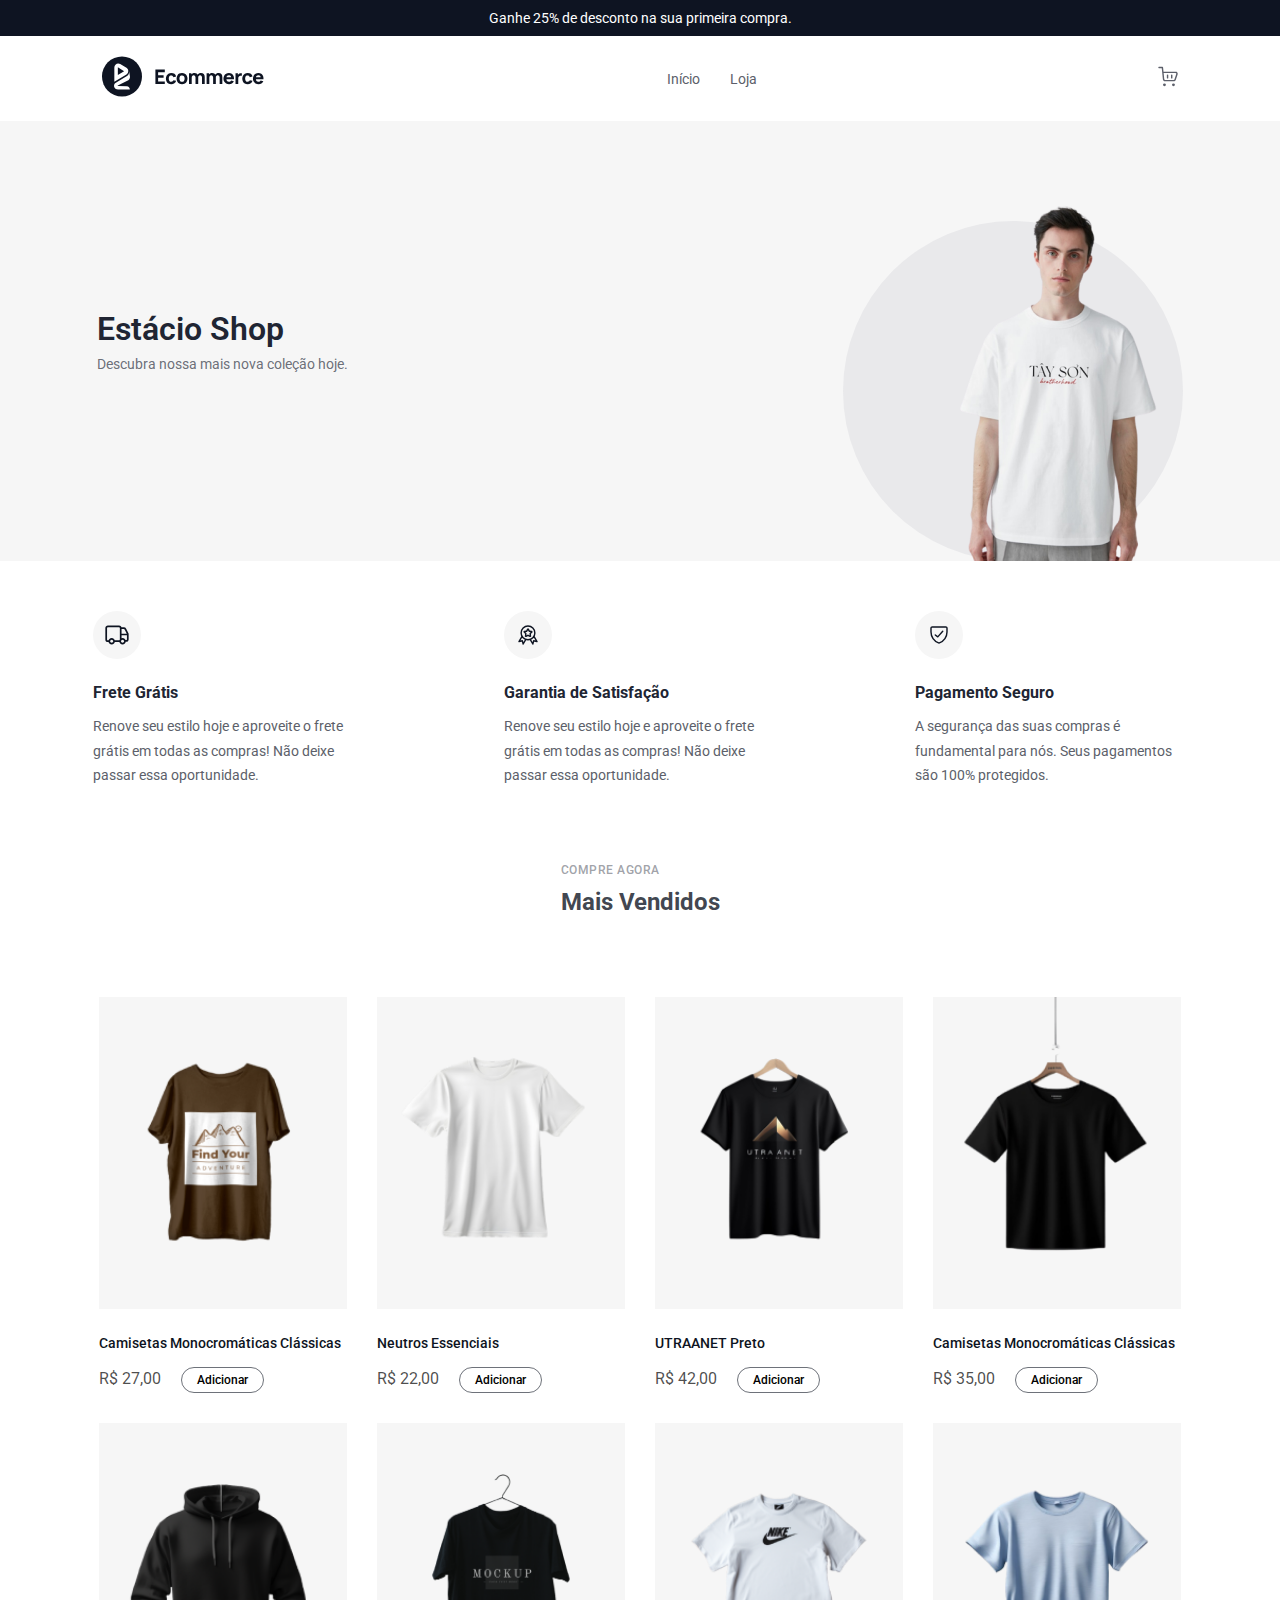
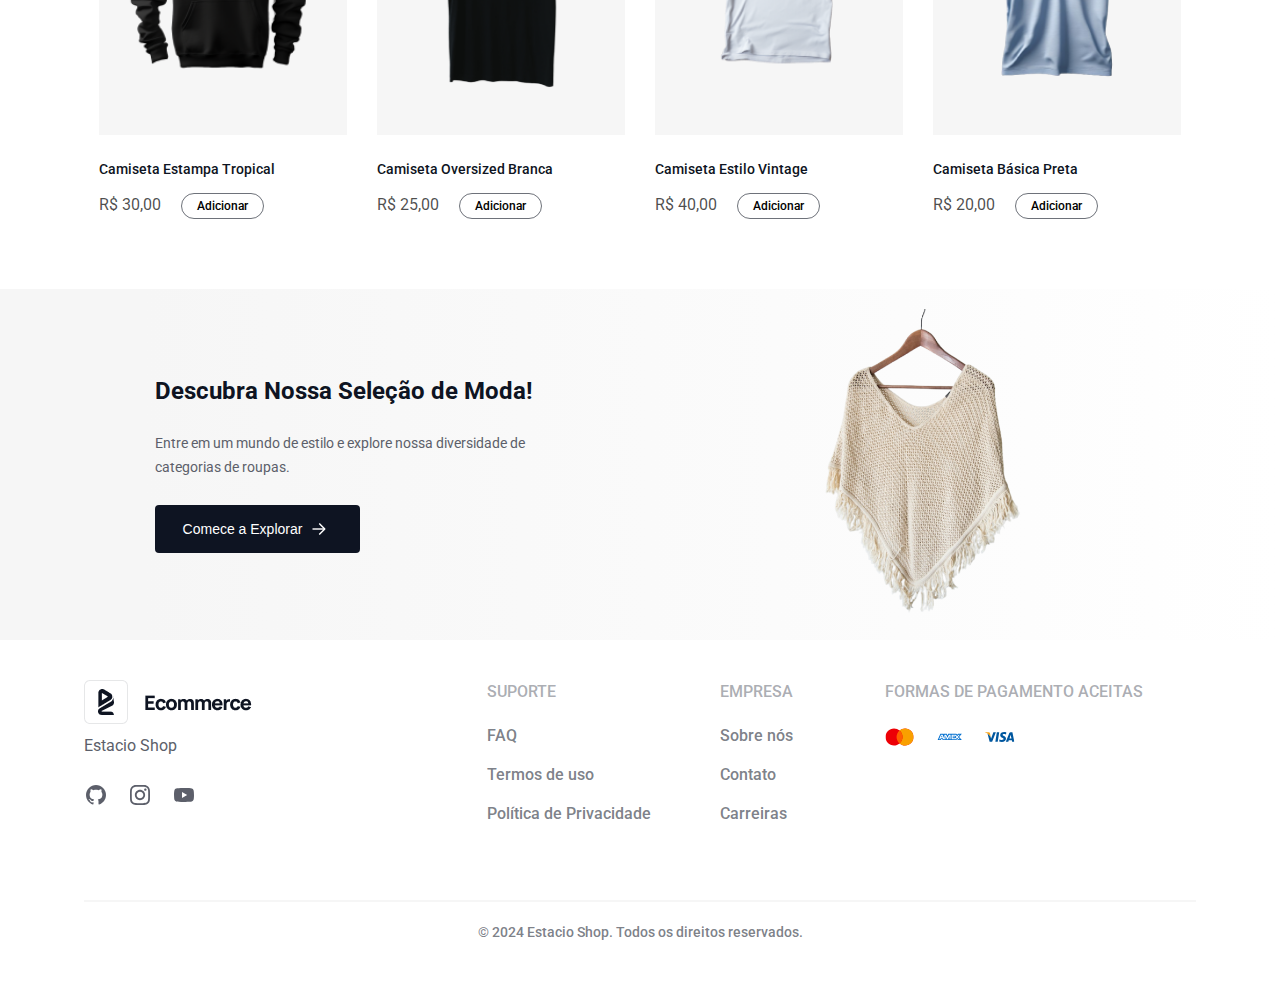
<file: index.html>
<!DOCTYPE html>
<html lang="pt-br">

<head>
  <meta charset="UTF-8">
  <meta http-equiv="X-UA-Compatible" content="IE=edge" />
  <link rel="preconnect" href="https://fonts.googleapis.com" />
  <link rel="preconnect" href="https://fonts.gstatic.com" crossorigin />
  <link href="https://fonts.googleapis.com/css2?family=Roboto:wght@100;300;400;500&display=swap" rel="stylesheet" />
  <meta name="viewport" content="width=device-width, initial-scale=1.0" />
  <link rel="stylesheet" type="text/css" href="./assets/css/reset.css" />
  <link rel="stylesheet" type="text/css" href="./assets/css/styles.css" />
  <title>Estacio Shop</title>
</head>

<body>
  <div class="sub-header">
    <span>Ganhe 25% de desconto na sua primeira compra.</span>
  </div>
  
  <header class="header">
    <a href="#">
      <img src="./assets/images/logo.svg" alt="logo" />
    </a>
    <ul>
      <li><a href="/">Início</a></li>
      <li><a href="/loja.html">Loja</a></li>
    </ul>
    <a href="/carrinho.html" >
      <img src="./assets/images/carrinho.svg" alt="logo" />
      <span id='count'></span>
    </a>
  </header>

  <main>
    <section class="banner">
      <div class="banner-main">
        <div class="banner-container-main">
          <div class="banner-container-description">
            <span class="banner-content-title">
              Estácio Shop
            </span>
            <span class="banner-content-description">Descubra nossa mais nova coleção hoje.</span>
          </div>
          <div class="container-img-banner">
            <div class="ball-background"></div>
            <img src="./assets/images/hero-image.png" alt="Hero Image" srcset="">
          </div>
        </div>
      </div>
    </section>

    <section class="features">
      <div class="card">
        <div class="circle">
          <img src="./assets/images/delivery.svg" />
        </div>
        <h4 class="card-title">Frete Grátis</h4>
        <p class="card-description">
          Renove seu estilo hoje e aproveite o frete grátis em todas as compras! Não deixe passar essa oportunidade.</p>
      </div>

      <div class="card">
        <div class="circle">
          <img src="./assets/images/star.svg" />
        </div>
        <h4 class="card-title">Garantia de Satisfação</h4>
        <p class="card-description">Renove seu estilo hoje e aproveite o frete grátis em todas as compras! Não deixe
          passar essa oportunidade.</p>
      </div>

      <div class="card">
        <div class="circle">
          <img src="./assets/images/shield.svg" />
        </div>
        <h4 class="card-title">Pagamento Seguro</h4>
        <p class="card-description">A segurança das suas compras é fundamental para nós. Seus pagamentos são 100%
          protegidos.</p>
      </div>
    </section>

    <section class="section-best-seller">
      <div class="best-seller-main">

        <div class="best-seller-container-description-main">
          <span class="best-seller-content-title-main">
            COMPRE AGORA
          </span>
          <span class="best-seller-content-description-main">
            Mais Vendidos
          </span>
        </div>

        <div class="grid-best-seller"  id="product-list">
         
        </div>
      </div>
    </section>

    <section class="section-category-cta">
      <div class="category-cta-main">
        <div class="category-cta-content">
          <div class="category-cta-container">
            <span class="category-cta-container-title">
              Descubra Nossa Seleção de Moda!
            </span>
            <span class="category-cta-container-description">
              Entre em um mundo de estilo e explore nossa diversidade de categorias de roupas.
            </span>
            <a href="/loja.html">
              <button class="button-category-cta">
                Comece a Explorar
                <img src="./assets/images/arrow-right.svg" alt="icone arrow right" />
              </button>
            </a>
          </div>
          <img class="img-category-cta-content" src="./assets/images/category-image.png" alt="icone arrow right" />
        </div>
      </div>
    </section>
  </main>

  <footer class="footer">
    <div class="footer-main">
      <div class="footer-container">
        <img src="./assets/images/Footer.png" alt="logo" />
        <span class="footer-description">
          Estacio Shop
        </span>
        <div class="footer-list-social-midia">
          <a href="https://github.com/juaopedrosilva/site-estacio" target="_blank">
            <img src="./assets/images/github.svg" alt="logo do github" />
          </a>
          <a  href="https://instagram.com/estacio-shop" target="_blank">

          <img src="./assets/images/instagram.svg" alt="logo do instagram" />
        </a>
        <a href="https://youtube.com/estacio-shop" target="_blank">

          <img src="./assets/images/youtube.svg" alt="logo do youtube" />
        </a>

        </div>
      </div>
  
      <div class="footer-container-list">
        <div class="footer-content-list">
          <span class="footer-title-list">SUPORTE</span>
          <ul>
            <li>FAQ</li>
            <li>Termos de uso</li>
            <li>Política de Privacidade</li>
          </ul>
        </div>
  
        <div class="footer-content-list">
          <span class="footer-title-list">EMPRESA</span>
          <ul>
            <li>Sobre nós</li>
            <li>Contato</li>
            <li>Carreiras</li>
          </ul>
        </div>
      </div>
  
      <div class="footer-container-list-payments">
        <div>
          <span class="footer-title-list">FORMAS DE PAGAMENTO ACEITAS</span>
          <div class="footer-list-payments">
            <img src="./assets/images/mastercard.svg" alt="logo do mastercard" />
            <img src="./assets/images/amex.svg" alt="logo do amex" />
            <img src="./assets/images/visa.svg" alt="logo do visa" />
          </div>
        </div>
      </div>
  
      <div class="footer-container-copy">
        &copy; 2024 Estacio Shop. Todos os direitos reservados.
      </div>
    </div>
  </footer>
  <script src="../assets/js/main.js"></script>
  <script src="../assets/js/cart.js"></script>
</body>
</html>
</file>
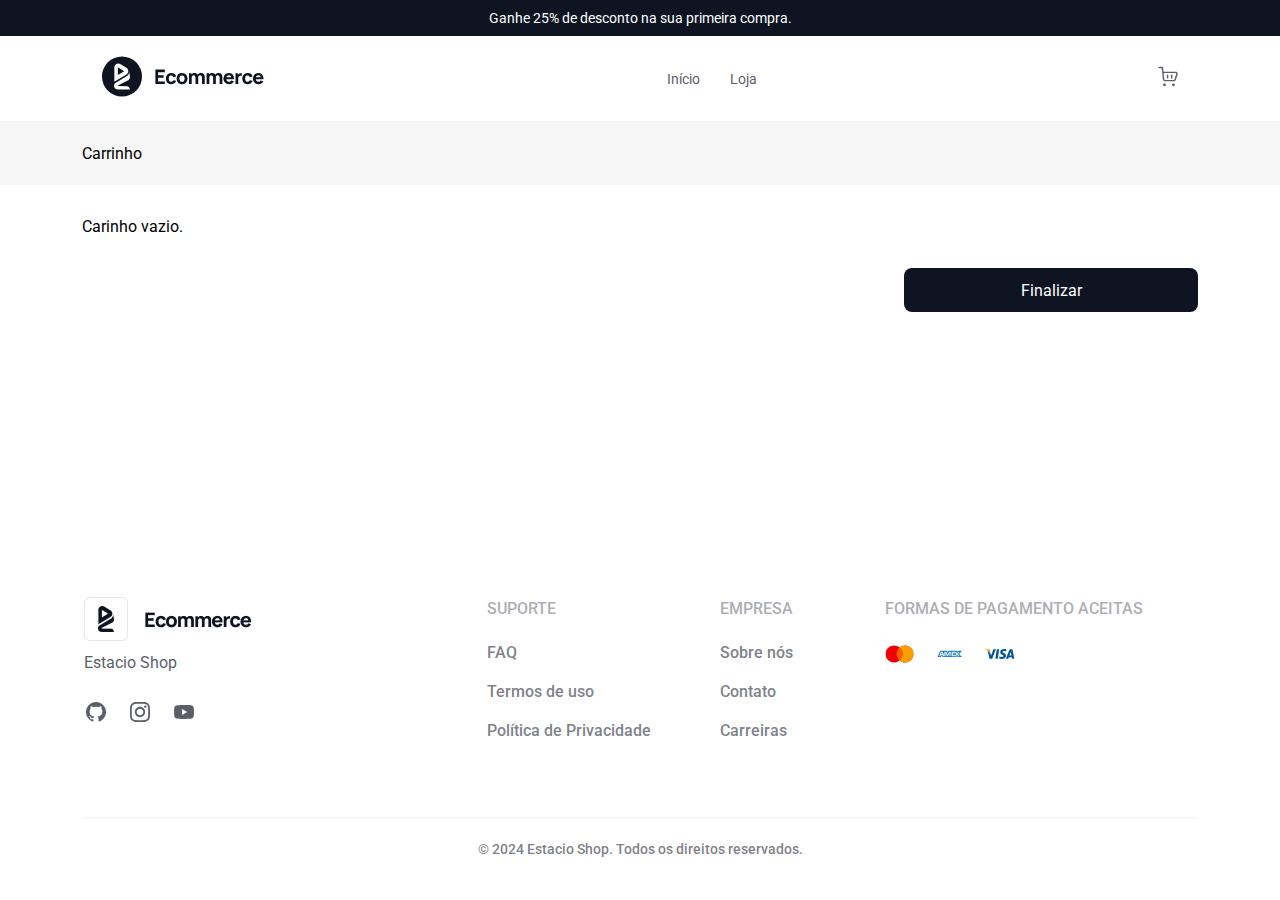
<file: carrinho.html>
<!DOCTYPE html>
<html lang="pt-br">

<head>
   <meta charset="UTF-8">
   <meta http-equiv="X-UA-Compatible" content="IE=edge" />
   <link rel="preconnect" href="https://fonts.googleapis.com" />
   <link rel="preconnect" href="https://fonts.gstatic.com" crossorigin />
   <link href="https://fonts.googleapis.com/css2?family=Roboto:wght@100;300;400;500&display=swap" rel="stylesheet" />
   <meta name="viewport" content="width=device-width, initial-scale=1.0" />
   <link rel="stylesheet" type="text/css" href="./assets/css/reset.css" />
   <link rel="stylesheet" type="text/css" href="./assets/css/styles.css" />
   <link rel="stylesheet" type="text/css" href="./assets/css/cart.css" />
   <title>Meu Carrinho | Estacio Shop</title>
</head>

<body>
   <div class="sub-header">
      <span>Ganhe 25% de desconto na sua primeira compra.</span>
   </div>
   <header class="header">
      <a href="#">
         <img src="./assets/images/logo.svg" alt="logo" />
      </a>
      <ul>
         <li><a href="/">Início</a></li>
         <li><a href="/loja.html">Loja</a></li>
      </ul>
      <a href="/carrinho.html" >
        <img src="./assets/images/carrinho.svg" alt="logo" />
        <span id='count'></span>
      </a>
   </header>
   <main>
      <div class="breadcrumb">
         <div class="breadcrumb-content">
            Carrinho
         </div>
      </div>
      <section class="section-cart-list" id="cart-list">
      </section>
      <section class="section-cart-checkout" >
         <a href="/finalizar.html">Finalizar</a>
      </section>

   </main>
   <footer class="footer">
      <div class="footer-main">
        <div class="footer-container">
          <img src="./assets/images/Footer.png" alt="logo" />
          <span class="footer-description">
            Estacio Shop
          </span>
          <div class="footer-list-social-midia">
            <a href="https://github.com/juaopedrosilva/site-estacio" target="_blank">
              <img src="./assets/images/github.svg" alt="logo do github" />
            </a>
            <a  href="https://instagram.com/estacio-shop" target="_blank">
  
            <img src="./assets/images/instagram.svg" alt="logo do instagram" />
          </a>
          <a href="https://youtube.com/estacio-shop" target="_blank">
  
            <img src="./assets/images/youtube.svg" alt="logo do youtube" />
          </a>
  
          </div>
        </div>
    
        <div class="footer-container-list">
          <div class="footer-content-list">
            <span class="footer-title-list">SUPORTE</span>
            <ul>
              <li>FAQ</li>
              <li>Termos de uso</li>
              <li>Política de Privacidade</li>
            </ul>
          </div>
    
          <div class="footer-content-list">
            <span class="footer-title-list">EMPRESA</span>
            <ul>
              <li>Sobre nós</li>
              <li>Contato</li>
              <li>Carreiras</li>
            </ul>
          </div>
        </div>
    
        <div class="footer-container-list-payments">
          <div>
            <span class="footer-title-list">FORMAS DE PAGAMENTO ACEITAS</span>
            <div class="footer-list-payments">
              <img src="./assets/images/mastercard.svg" alt="logo do mastercard" />
              <img src="./assets/images/amex.svg" alt="logo do amex" />
              <img src="./assets/images/visa.svg" alt="logo do visa" />
            </div>
          </div>
        </div>
    
        <div class="footer-container-copy">
          &copy; 2024 Estacio Shop. Todos os direitos reservados.
        </div>
      </div>
    </footer>
   <script src="../assets/js/main.js"></script>
   <script src="../assets/js/cart.js"></script>
</body>

</html>
</file>
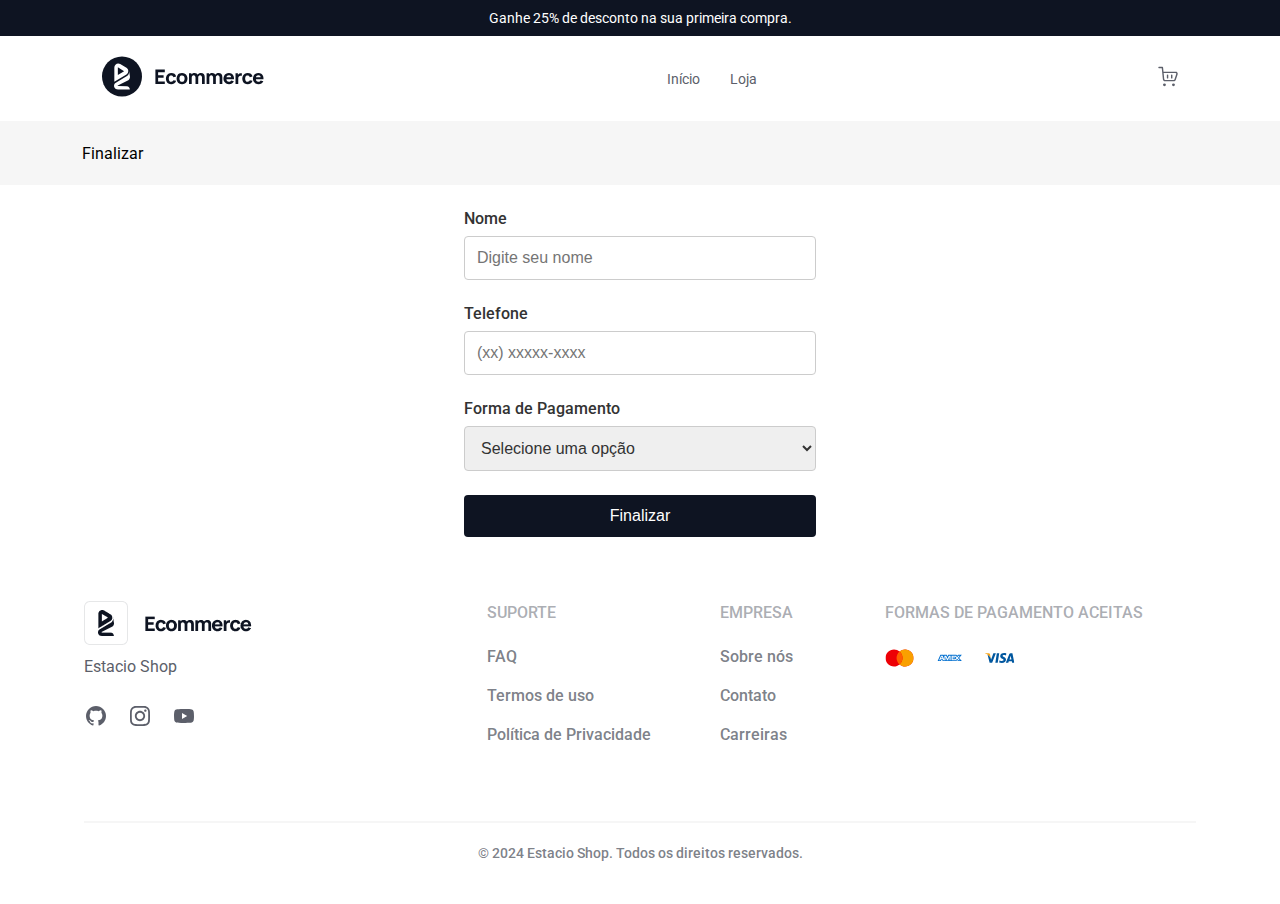
<file: finalizar.html>
<!DOCTYPE html>
<html lang="pt-br">

<head>
   <meta charset="UTF-8">
   <meta http-equiv="X-UA-Compatible" content="IE=edge" />
   <link rel="preconnect" href="https://fonts.googleapis.com" />
   <link rel="preconnect" href="https://fonts.gstatic.com" crossorigin />
   <link href="https://fonts.googleapis.com/css2?family=Roboto:wght@100;300;400;500&display=swap" rel="stylesheet" />
   <meta name="viewport" content="width=device-width, initial-scale=1.0" />
   <link rel="stylesheet" type="text/css" href="./assets/css/reset.css" />
   <link rel="stylesheet" type="text/css" href="./assets/css/styles.css" />
   <link rel="stylesheet" type="text/css" href="./assets/css/checkout.css" />
   <title>Finalizar | Estacio Shop</title>
</head>

<body>
   <div class="sub-header">
      <span>Ganhe 25% de desconto na sua primeira compra.</span>
   </div>
   <header class="header">
      <a href="#">
         <img src="./assets/images/logo.svg" alt="logo" />
      </a>
      <ul>
         <li><a href="/">Início</a></li>
         <li><a href="/loja.html">Loja</a></li>
      </ul>
      <a href="/carrinho.html" >
         <img src="./assets/images/carrinho.svg" alt="logo" />
         <span id='count'></span>
       </a>
   </header>
   <main>
      <div class="breadcrumb">
         <div class="breadcrumb-content">
            Finalizar
         </div>
      </div>

      <section class="section-cart-checkout">
         <form  id="checkout-form" method="POST" class="checkout-form">
            <div class="form-group">
               <label for="name" class="form-label">Nome</label>
               <input type="text" id="name" name="name" class="form-input" placeholder="Digite seu nome" required />
            </div>
            <div class="form-group">
               <label for="phone" class="form-label">Telefone</label>
               <input type="tel" id="phone" name="phone" class="form-input" placeholder="(xx) xxxxx-xxxx" required />
            </div>
            <div class="form-group">
               <label for="payment-method" class="form-label">Forma de Pagamento</label>
               <select id="payment-method" name="payment-method" class="form-select" required>
                  <option value="" disabled selected>Selecione uma opção</option>
                  <option value="credit-card">Cartão de Crédito</option>
                  <option value="debit-card">Cartão de Débito</option>
                  <option value="pix">PIX</option>
                  <option value="boleto">Boleto Bancário</option>
               </select>
            </div>
            <button type="submit" class="form-button">Finalizar</button>
         </form>
      </section>
      

   </main>
   <footer class="footer">
      <div class="footer-main">
        <div class="footer-container">
          <img src="./assets/images/Footer.png" alt="logo" />
          <span class="footer-description">
            Estacio Shop
          </span>
          <div class="footer-list-social-midia">
            <a href="https://github.com/juaopedrosilva/site-estacio" target="_blank">
              <img src="./assets/images/github.svg" alt="logo do github" />
            </a>
            <a  href="https://instagram.com/estacio-shop" target="_blank">
  
            <img src="./assets/images/instagram.svg" alt="logo do instagram" />
          </a>
          <a href="https://youtube.com/estacio-shop" target="_blank">
  
            <img src="./assets/images/youtube.svg" alt="logo do youtube" />
          </a>
  
          </div>
        </div>
    
        <div class="footer-container-list">
          <div class="footer-content-list">
            <span class="footer-title-list">SUPORTE</span>
            <ul>
              <li>FAQ</li>
              <li>Termos de uso</li>
              <li>Política de Privacidade</li>
            </ul>
          </div>
    
          <div class="footer-content-list">
            <span class="footer-title-list">EMPRESA</span>
            <ul>
              <li>Sobre nós</li>
              <li>Contato</li>
              <li>Carreiras</li>
            </ul>
          </div>
        </div>
    
        <div class="footer-container-list-payments">
          <div>
            <span class="footer-title-list">FORMAS DE PAGAMENTO ACEITAS</span>
            <div class="footer-list-payments">
              <img src="./assets/images/mastercard.svg" alt="logo do mastercard" />
              <img src="./assets/images/amex.svg" alt="logo do amex" />
              <img src="./assets/images/visa.svg" alt="logo do visa" />
            </div>
          </div>
        </div>
    
        <div class="footer-container-copy">
          &copy; 2024 Estacio Shop. Todos os direitos reservados.
        </div>
      </div>
    </footer>
   <script src="../assets/js/main.js"></script>
   <script src="../assets/js/checkout.js"></script>
</body>

</html>
</file>
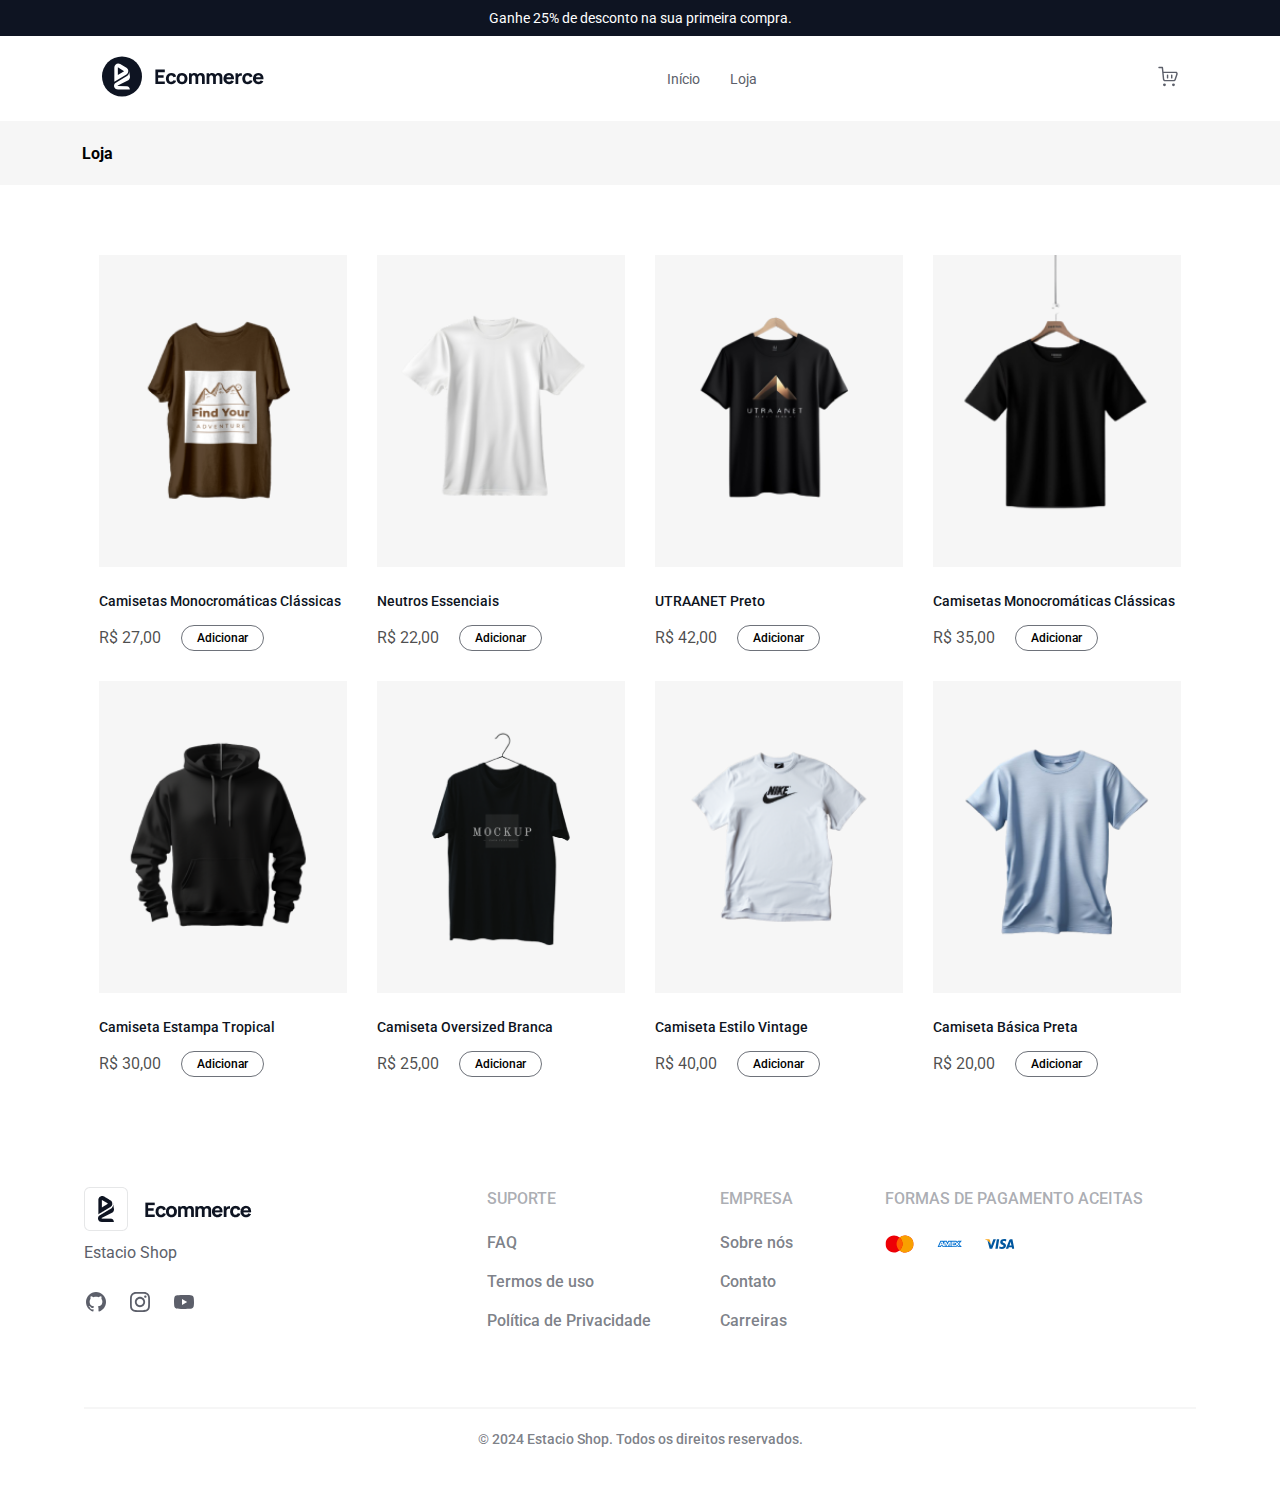
<file: loja.html>
<!DOCTYPE html>
<html lang="pt-br">

<head>
    <meta charset="UTF-8">
    <meta http-equiv="X-UA-Compatible" content="IE=edge" />
    <link rel="preconnect" href="https://fonts.googleapis.com" />
    <link rel="preconnect" href="https://fonts.gstatic.com" crossorigin />
    <link href="https://fonts.googleapis.com/css2?family=Roboto:wght@100;300;400;500&display=swap" rel="stylesheet" />
    <meta name="viewport" content="width=device-width, initial-scale=1.0" />
    <link rel="stylesheet" type="text/css" href="./assets/css/reset.css" />
    <link rel="stylesheet" type="text/css" href="./assets/css/styles.css" />
    <title>Loja | Estacio Shop</title>
</head>

<body>
    <div class="sub-header">
        <span>Ganhe 25% de desconto na sua primeira compra.</span>
    </div>

    <header class="header">
        <a href="#">
            <img src="./assets/images/logo.svg" alt="logo" />
        </a>
        <ul>
            <li><a href="/">Início</a></li>
            <li><a href="/loja.html">Loja</a></li>
        </ul>
        <a href="/carrinho.html" >
            <img src="./assets/images/carrinho.svg" alt="logo" />
            <span id='count'></span>
          </a>
    </header>

    <main>
        <div class="breadcrumb">
            <div class="breadcrumb-content">
                <strong>
                    Loja
                </strong>
            </div>
        </div>

        <section class="section-best-seller">
            <div class="best-seller-main">
                <div class="grid-best-seller" id="product-list">
                </div>
            </div>
        </section>

    </main>

    <footer class="footer">
        <div class="footer-main">
            <div class="footer-container">
                <img src="./assets/images/Footer.png" alt="logo" />
                <span class="footer-description">
                    Estacio Shop
                </span>
                <div class="footer-list-social-midia">
                    <a href="https://github.com/juaopedrosilva/site-estacio" target="_blank">
                        <img src="./assets/images/github.svg" alt="logo do github" />
                    </a>
                    <a href="https://instagram.com/estacio-shop" target="_blank">

                        <img src="./assets/images/instagram.svg" alt="logo do instagram" />
                    </a>
                    <a href="https://youtube.com/estacio-shop" target="_blank">

                        <img src="./assets/images/youtube.svg" alt="logo do youtube" />
                    </a>

                </div>
            </div>

            <div class="footer-container-list">
                <div class="footer-content-list">
                    <span class="footer-title-list">SUPORTE</span>
                    <ul>
                        <li>FAQ</li>
                        <li>Termos de uso</li>
                        <li>Política de Privacidade</li>
                    </ul>
                </div>

                <div class="footer-content-list">
                    <span class="footer-title-list">EMPRESA</span>
                    <ul>
                        <li>Sobre nós</li>
                        <li>Contato</li>
                        <li>Carreiras</li>
                    </ul>
                </div>
            </div>

            <div class="footer-container-list-payments">
                <div>
                    <span class="footer-title-list">FORMAS DE PAGAMENTO ACEITAS</span>
                    <div class="footer-list-payments">
                        <img src="./assets/images/mastercard.svg" alt="logo do mastercard" />
                        <img src="./assets/images/amex.svg" alt="logo do amex" />
                        <img src="./assets/images/visa.svg" alt="logo do visa" />
                    </div>
                </div>
            </div>

            <div class="footer-container-copy">
                &copy; 2024 Estacio Shop. Todos os direitos reservados.
            </div>
        </div>
    </footer>
    <script src="../assets/js/main.js"></script>
    <script src="../assets/js/cart.js"></script>
</body>

</html>
</file>
<file: assets/css/styles.css>
/* Define um layout para o body que garante que o footer fique no final da página */
html,
body {
  margin: 0;
  padding: 0;
  height: 100%;
}

body {
  display: flex;
  flex-direction: column;
  min-height: 100vh;
}

/* O conteúdo da página irá ocupar o espaço restante */
main {
  flex-grow: 1;
}

a {
  text-decoration: none;
  color: #000;
}

/* Modificações no .header */
.header {
  display: flex;
  justify-content: space-between;
  align-items: center;
  max-width: 1116px;
  width: 100%;
  margin: 0 auto;
  padding: 20px;
}

.header .logo img {
  height: 50px;
}

.header ul {
  display: flex;
  list-style: none;
}

.header ul li {
  margin: 0 15px;
}

.header ul li a {
  text-decoration: none;
  color: #5C5F6A;
  font-weight: 400;
  font-size: 14px;
}

/* Sub-header */
.sub-header {
  width: 100%;
  font-size: 14px;
  background-color: #0E1422;
  color: #fff;
  text-align: center;
  padding: 10px 0;
}


/* Banner */
.banner,
.banner-main {
  display: flex;
  align-items: center;
  justify-content: center;
}

.banner-main {
  max-width: 1580px;
  width: 100%;
  background: rgba(246, 246, 246, 1);
}

.banner-container-main {
  width: 1280px;
  display: flex;
  justify-content: space-around;
  max-width: 100%;
  flex-wrap: wrap;
}

.banner-container-description {
  display: flex;
  flex-direction: column;
  justify-content: center;
}

.banner-content-title {
  font-size: 32px;
  font-weight: 600;
  color: rgba(32, 37, 51, 1);
}

.banner-content-description {
  font-size: 14px;
  margin-top: 8px;
  color: rgba(71, 75, 87, 0.8);
}

.container-img-banner {
  min-height: 440px;
  position: relative;
  display: flex;
  justify-content: end;
  width: 50%;
}

.container-img-banner img {
  object-fit: cover;
}

.container-img-banner img,
.ball-background {
  position: absolute;
  bottom: 0;
}

.ball-background {
  background: rgba(233, 233, 235, 1);
  width: 340px;
  height: 340px;
  border-radius: 50%;
}

/* Features */
.features {
  width: 1280px;
  max-width: 90vw;
  margin: 50px auto;
  display: grid;
  grid-template-columns: repeat(3, 1fr);
  gap: 80px;
  justify-items: center;
}

.card {
  max-width: 272px;
  display: flex;
  flex-direction: column;
}

.features .card-title {
  font-size: 16px;
  color: #202533;
  margin-bottom: 12px;

}

.features .card-description {
  color: #5C5F6A;
  font-size: 14px;
  line-height: 24.5px;
}

.circle {
  background-color: #F6F6F6;
  width: 48px;
  height: 48px;
  display: flex;
  flex-direction: column;
  align-items: center;
  justify-content: center;
  border-radius: 50%;
  margin-bottom: 24px;
}

/* Section Best Seller */
.section-best-seller {
  display: flex;
  align-items: center;
  justify-content: center;
  padding: 20px;
  margin: 50px 0;
}

.best-seller-main {
  width: 1280px;
  max-width: 90vw;
  display: flex;
  align-items: center;
  justify-content: center;
  flex-direction: column;
}

.best-seller-container-description-main {
  display: flex;
  flex-direction: column;
  margin-bottom: 80px;
}

.best-seller-content-title-main {
  font-size: 12px;
  font-weight: 500;
  line-height: 24px;
  letter-spacing: 0.5px;
  color: rgba(135, 138, 146, 0.8)
}

.best-seller-content-description-main {
  font-size: 24px;
  font-weight: 700;
  line-height: 30px;
  color: rgba(14, 20, 34, 0.8);
  margin-top: 5px;
}

.grid-best-seller {
  display: grid;
  grid-template-columns: repeat(4, 1fr);
  justify-items: center;
  gap: 30px;
}

.card-item-img-best-seller {
  width: 248px;
  height: 312px;
  background: rgba(246, 246, 246, 1);
}

.card-item-img-best-seller img {
  object-fit: cover;
  object-position: center;
  height: auto;
  max-height: 100%;
  width: 100%;
}

.card-item-content-best-seller {
  margin-top: 24px;
}

.card-item-content-description-best-seller {
  font-size: 14px;
  font-weight: 500;
  color: rgba(14, 20, 34, 1);
}

.card-item-container-tags-best-seller {
  margin-top: 15px;
  display: flex;
  gap: 20px;
  align-items: center;
}

.card-item-content-tag1-best-seller {
  font-size: 12px;
  font-weight: 500;
  line-height: 24px;
  border: 1px solid rgba(14, 20, 34, 0.6);
  padding: 0 15px;
  border-radius: 50px;
}

.card-item-content-tag-value-best-seller {
  line-height: 24.5px;
  color: rgba(0, 0, 0, 0.7);
}

/* Section Category CTA */
.section-category-cta,
.category-cta-main {
  display: flex;
  align-items: center;
  justify-content: center;
}

.category-cta-main {
  min-height: 304px;
  max-width: 1580px;
  width: 100%;
  background: linear-gradient(90deg, #F6F6F6 11.25%, rgba(255, 255, 255, 0) 100%);
}

.category-cta-content {
  display: grid;
  width: 1280px;
  max-width: 90vw;
  padding: 20px;
  grid-template-columns: repeat(2, 1fr);
  justify-items: center;
  align-items: center;

}

.category-cta-container {
  display: flex;
  flex-direction: column;
  max-width: 415px;
}

.category-cta-container-title {
  color: rgba(14, 20, 34, 1);
  font-size: 24px;
  font-weight: 700;
  line-height: 30px;
}

.category-cta-container-description {
  font-size: 14px;
  margin: 25px 0;
  color: rgba(92, 95, 106, 1);
  line-height: 24.5px;
}

.button-category-cta {
  border: 0;
  background: rgba(14, 20, 34, 1);
  color: #fff;
  border-radius: 4px;
  padding: 12px;
  font-size: 14px;
  font-weight: 500;
  width: 205px;
  display: flex;
  align-items: center;
  justify-content: center;
  gap: 5px;
  cursor: pointer;
}

.img-category-cta-content {
  width: 225px;
  height: 311px;
  object-fit: cover;
  max-width: 90vw;
}

/* Footer acrecimo do "sticky footer" que garante que o footer seja empurrado para o final*/
.footer {
  display: flex;
  align-items: center;
  justify-content: center;
  padding: 20px;
}

.footer-main {
  padding: 20px;
  display: grid;
  grid-template-columns: repeat(3, 1fr);
  gap: 10px;
  width: 1280px;
  max-width: 90vw;
  margin-top: auto;
}

.footer-container {
  display: flex;
  flex-direction: column;
  width: 277px;
}

.footer-container img {
  width: 168px;
  height: 44px;
  object-fit: cover;
  object-position: center;
}

.footer-description {
  font-size: 1rem;
  color: #5C5F6A;
  line-height: 1.5;
  margin-top: 10px;
}

.footer-list-social-midia {
  display: flex;
  gap: 20px;
  margin-top: 25px;
}

.footer-list-social-midia img {
  width: 24px;
  height: 24px;
}

.footer-container-list,
.footer-container-list-payments,
.footer-container-copy {
  font-size: 1rem;
  font-weight: 500;
  line-height: 1.5;
}

.footer-container-list {
  display: flex;
  justify-content: space-around;
  flex-wrap: wrap;
  gap: 10px;
}

.footer-title-list {
  color: rgba(135, 138, 146, 0.7);
}

.footer-content-list ul {
  color: rgba(92, 95, 106, 0.8);
  list-style: none;
  margin-top: 20px;
  display: flex;
  flex-direction: column;
  gap: 15px;
}

.footer-content-list ul li {
  width: fit-content;
}

.footer-content-list ul li:hover {
  color: #202533;
  cursor: pointer;
  text-decoration: underline;
}

.footer-container-list-payments {
  display: flex;
  align-items: center;
  flex-direction: column;
}

.footer-list-payments {
  display: flex;
  gap: 20px;
  margin-top: 18px;
}

.footer-list-payments img {
  width: 30px;
  height: 30px;
}

.footer-container-copy {
  text-align: center;
  grid-column: 1 / -1;
  margin-top: 64px;
  color: rgba(92, 95, 106, 0.8);
  border-top: 2px solid rgba(246, 246, 246, 1);
  padding-top: 20px;
  font-size: 0.875rem;
}


/* Section details production */
.section-details-product,
.content-img-details-product,
.content-details-tag1-product {
  display: flex;
  align-items: center;
  justify-content: center;
}

.container-details-product {
  width: 1280px;
  min-height: 574px;
  max-width: 90vw;
  display: grid;
  grid-template-columns: repeat(2, 1fr);
  gap: 100px;
}

.content-img-details-product {
  width: 100%;
  height: 100%;
  background: rgba(246, 246, 246, 1);
}

.content-img-details-product img {
  width: 288px;
  max-height: 404px;
  height: auto;
  object-fit: cover;
}

.content-details-title-product {
  display: flex;
  justify-content: space-between;
}

.title-product {
  font-size: 24px;
  font-weight: 700;
}

.content-details-title-product img {
  width: 16px;
  height: 18px;
}

.content-details-tags-product {
  margin-top: 10px;
  display: flex;
  gap: 20px;
}

.content-details-tag1-product {
  background: rgba(246, 246, 246, 1);
  border-radius: 100px;
  padding: 2px 16px;
  width: fit-content;
  color: rgba(92, 95, 106, 0.9);
  font-size: 12px;
  font-weight: 500;
  line-height: 24px;
}

.content-details-value {
  font-size: 18px;
  font-weight: 600;
  line-height: 22px;
  color: rgba(14, 20, 34, 1);
  margin-top: 30px;
  margin-bottom: 50px;
}

.title-available-colors,
.title-select-size,
.title-quantity {
  font-size: 14px;
  font-weight: 500;
  color: rgba(92, 95, 106, 1);
  letter-spacing: 1px;
  line-height: 24px;
}

.content-available-colors {
  display: flex;
  gap: 20px;
  margin-top: 10px;
  margin-bottom: 50px;
}

.available-color1,
.available-color2,
.available-color3 {
  width: 32px;
  height: 32px;
  border-radius: 50%;
  padding: 5px;
}

.available-color1 {
  background: rgba(163, 190, 248, 1);
}

.available-color2 {
  background: rgba(255, 213, 138, 1);
}

.available-color3 {
  background: rgba(131, 177, 139, 1);
}

.content-select-size {
  display: flex;
  gap: 10px;
  margin-top: 10px;
}

.select-size {
  padding: 3px 8px;
  border-radius: 4px;
  border: 1px solid rgba(14, 20, 34, 0.3);
  font-size: 12px;
  font-weight: 500;
  line-height: 24px;
  text-align: center;
  color: rgba(92, 95, 106, 0.9);
}

.container-quantity {
  display: flex;
  flex-direction: column;
  margin-top: 30px;
}

.content-quantity {
  padding: 8px 16px;
  width: 164px;
  border: 1px solid rgba(230, 231, 232, 1);
  font-size: 14px;
  font-weight: 500;
  border-radius: 4px;
  display: flex;
  justify-content: space-between;
  color: rgba(92, 95, 106, 1);
  align-items: center;
  margin: 10px 0 30px 0;
}

.container-button {
  display: flex;
  gap: 20px;
}

.content-button {
  width: 284px;
  height: 44px;
  background: rgba(14, 20, 34, 1);
  border-radius: 4px;
  color: #fff;
  border: none;
  font-size: 14px;
  font-weight: 500;
}

.container-icon-heart {
  width: 43px;
  height: 43px;
  border-radius: 4px;
  padding: 8px;
  border: 1px solid rgba(230, 231, 232, 1);
  display: flex;
  align-items: center;
  justify-content: center;
}

.container-details-subtitle {
  color: rgba(92, 95, 106, 0.8);
  font-size: 12px;
  font-weight: 500;
  letter-spacing: 1px;
  margin-top: 20px;
}


/* Estilizando o container do acordeão */
.accordion-container {
  display: flex;
  justify-content: center;
  align-items: center;
}

.accordion-content-main {
  width: 1280px;
  max-width: 90vw;
  margin: 100px 0;
  display: grid;
  grid-template-columns: repeat(3, 1fr);
}


.accordion-buttons {
  width: 200px;
  display: flex;
  flex-direction: column;
  padding: 10px;
}

.accordion-button {
  margin-bottom: 10px;
  padding: 15px;
  cursor: pointer;
  background-color: rgba(246, 246, 246, 1);
  color: rgba(14, 20, 34, 1);
  border-radius: 8px;
  border: none;
  text-align: left;
  font-size: 16px;
  transition: background-color 0.3s;
  width: 241px;
}

.accordion-button:hover {
  background-color: #065080;
  color: #fff;
}

.accordion-content h2 {
  font-size: 1.5rem;
  color: #0e4364;
  margin-bottom: 10px;
  border-bottom: 2px solid #ddd;
  padding-bottom: 5px;
}

.accordion-content p {
  font-size: 1rem;
  color: #333;
  line-height: 1.6;
  margin-bottom: 20px;
}

.accordion-content ul {
  padding-left: 20px;
}

.accordion-content ul li {
  font-size: 1rem;
  color: #444;
  margin-bottom: 8px;
}

.accordion-content.active {
  display: block;
  opacity: 1;
}

.accordion-content {
  display: none;
  opacity: 0;
}

@media (max-width: 1024px) {
  .features {
    grid-template-columns: repeat(2, 1fr);
    gap: 40px;
  }

  .features .card-title {
    font-size: 14px;
  }

  .features .card-description {
    font-size: 13px;
  }

  .card {
    align-items: center;
  }

  .circle {
    width: 40px;
    height: 40px;
  }

  .banner-content-title {
    font-size: 28px;
  }

  .banner-content-description {
    font-size: 13px;
  }

  .grid-best-seller {
    grid-template-columns: repeat(2, 1fr);
    gap: 20px;
  }

  .best-seller-content-description-main {
    font-size: 20px;
  }

  .best-seller-content-title-main {
    font-size: 10px;
  }

  .card-item-img-best-seller {
    width: 200px;
    height: 270px;
  }

  .category-cta-content {
    grid-template-columns: 1fr;
    text-align: center;
  }

  .img-category-cta-content {
    height: auto;
    margin-top: 20px;
  }

  .footer-main {
    grid-template-columns: 1fr 1fr;
    gap: 20px;
  }

  .footer-container-list-payments {
    align-items: start;
  }

  .container-details-product {
    grid-template-columns: 1fr;
    gap: 50px;
  }

  .content-img-details-product img {
    width: 100%;
    max-width: 300px;
    margin: 0 auto;
  }

  .content-details-product {
    text-align: center;
  }

  .content-details-tags-product {
    justify-content: center;
  }

  .content-available-colors,
  .content-select-size,
  .container-quantity {
    justify-content: center;
  }

  .container-button {
    flex-direction: column;
    align-items: center;
  }

  .content-button {
    width: 100%;
  }

  .container-icon-heart {
    margin-top: 10px;
  }
}

@media (max-width: 768px) {
  .features {
    grid-template-columns: 1fr;
    gap: 30px;
  }

  .features .card {
    text-align: center;
  }

  .features .card-title {
    font-size: 16px;
  }

  .features .card-description {
    font-size: 14px;
  }

  .circle {
    width: 36px;
    height: 36px;
  }

  .grid-best-seller {
    grid-template-columns: 1fr;
    gap: 15px;
  }

  .best-seller-container-description-main {
    margin-bottom: 50px;
    text-align: center;
  }

  .card-item-img-best-seller {
    width: 100%;
    height: auto;
  }

  .best-seller-content-description-main {
    font-size: 18px;
  }

  .best-seller-content-title-main {
    font-size: 8px;
  }

  .card-item-content-description-best-seller {
    font-size: 12px;
  }

  .card-item-content-tag-value-best-seller {
    font-size: 12px;
  }

  .category-cta-container-title {
    font-size: 1.25rem;
  }

  .category-cta-container-description {
    font-size: 0.875rem;
  }

  .button-category-cta {
    width: 180px;
    font-size: 0.875rem;
    padding: 10px;
  }

  .footer-main {
    grid-template-columns: 1fr;
  }

  .footer-container {
    align-items: center;
    text-align: center;
    justify-content: center;
    width: 100%;
  }

  .footer-container img {
    height: auto;
  }

  .footer-list-social-midia {
    justify-content: center;
  }

  .footer-container-list {
    flex-direction: column;
    align-items: center;
    text-align: center;
  }

  .footer-content-list ul {
    margin-top: 10px;
    align-items: center;
    justify-content: center;
  }

  .footer-container-list-payments {
    align-items: center;
  }

  .footer-list-payments {
    justify-content: center;
  }

  .footer-container-copy {
    margin-top: 40px;
    font-size: 0.75rem;
  }

  .container-details-product {
    gap: 30px;
  }

  .content-img-details-product img {
    max-width: 250px;
  }

  .content-quantity {
    width: 100%;
  }
}

@media (max-width: 480px) {
  .features {
    gap: 20px;
  }

  .features .card-title {
    font-size: 14px;
  }

  .features .card-description {
    font-size: 12px;
  }

  .circle {
    width: 32px;
    height: 32px;
    margin-bottom: 16px;
  }

  .grid-best-seller {
    grid-template-columns: 1fr;
    gap: 10px;
  }

  .best-seller-content-description-main {
    font-size: 16px;
    line-height: 24px;
  }

  .best-seller-content-title-main {
    font-size: 7px;
  }

  .card-item-img-best-seller {
    width: 100%;
    height: auto;
  }

  .card-item-container-tags-best-seller {
    flex-direction: column;
    align-items: flex-start;
    gap: 10px;
  }

  .card-item-content-tag1-best-seller {
    font-size: 10px;
    padding: 0 10px;
  }

  .category-cta-content {
    padding: 10px;
  }

  .category-cta-container-title {
    font-size: 1rem;
  }

  .category-cta-container-description {
    font-size: 0.75rem;
    line-height: 1.5rem;
  }

  .button-category-cta {
    width: 150px;
    font-size: 0.75rem;
    padding: 8px;
  }

  .footer-description,
  .footer-container-list,
  .footer-container-copy {
    font-size: 0.875rem;
  }

  .footer-list-social-midia img {
    width: 20px;
    height: 20px;
  }

  .footer-list-payments img {
    width: 24px;
    height: 24px;
  }

  .container-details-product {
    gap: 20px;
  }

  .content-img-details-product img {
    max-width: 200px;
  }

  .content-button {
    width: 100%;
  }

  .container-icon-heart {
    width: 40px;
    height: 40px;
  }

  .content-details-value {
    margin-top: 20px;
    margin-bottom: 30px;
  }

  .content-available-colors,
  .content-select-size,
  .container-quantity {
    margin-bottom: 30px;
  }
}

/* breadcrumbs */

.breadcrumb {
  width: 100%;
  background-color: #F6F6F6;
  height: 64px;
  display: flex;
  align-items: center;
}

.breadcrumb-content  {
  width: 1116px;
  margin: 0 auto;
}


@media (max-width: 768px) {
  .breadcrumb-content  {
    padding-left: 32px;
  }
}

.add-to-cart {
  cursor: pointer;
}
</file>
<file: assets/css/cart.css>
/* Container geral para os itens do carrinho */
.section-cart-list {
    width: 1116px;
    margin: 0 auto;

    display: flex;
    flex-direction: column;
    gap: 24px;
    margin-top: 32px;
}

.section-cart-checkout {
    width: 1116px;
    margin: 0 auto;
    display: flex;

    justify-content: flex-end;
    margin-top: 32px;
}

.section-cart-checkout a {
    background-color: #0E1422;
    color: white;
    width: 294px;
    border: 0;
    height: 44px;
    border-radius: 8px;
    display: flex;
    align-items: center;
    justify-content: center;
    cursor: pointer;
}


.cart-item {
    display: flex;
    align-items: center;
    gap: 16px;
}

/* Estilo para a imagem do item */
.cart-item-img img {
    width: 80px;
    height: 80px;
    object-fit: cover;
    border-radius: 5px;
    margin-right: 15px;
}

/* Detalhes do item */
.cart-item-details {
    display: flex;
    flex-direction: column;
    justify-content: space-between;
    flex: 1;
}

/* Nome do produto */
.cart-item-title {
    font-size: 16px;
    font-weight: bold;
    color: #333;
    margin-bottom: 5px;
}

/* Preço do produto */
.cart-item-price {
    display: flex;
    gap: 8px;
    font-size: 14px;
}

@media (max-width: 768px) {
    .section-cart-checkout {
        width: 100%;
        justify-content: center;
    }

    
}
</file>
<file: assets/css/checkout.css>
.checkout-form {
    display: flex;
    flex-direction: column;
    gap: 1.5rem;
    padding: 1.5rem;
    border-radius: 8px;
    max-width: 400px;
    margin: 0 auto;
 }
 
 .form-group {
    display: flex;
    flex-direction: column;
    gap: 0.5rem;
 }
 
 .form-label {
    font-weight: 500;
    font-size: 1rem;
    color: #333;
 }
 
 .form-input,
 .form-select {
    padding: 0.75rem;
    border: 1px solid #ccc;
    border-radius: 4px;
    font-size: 1rem;
    color: #333;
    transition: border-color 0.3s ease;
 }
 
 .form-input:focus,
 .form-select:focus {
    border-color: #007bff;
    outline: none;
 }
 
 .form-button {
    padding: 0.75rem 1.5rem;
    background-color: #0E1422;
    color: white;
    border: none;
    border-radius: 4px;
    font-size: 1rem;
    font-weight: 500;
    cursor: pointer;
    transition: background-color 0.3s ease;
 }
 
 .form-button:hover {
    background-color: #0056b3;
 }
 
 .form-button:active {
    background-color: #003f7f;
 }
</file>
